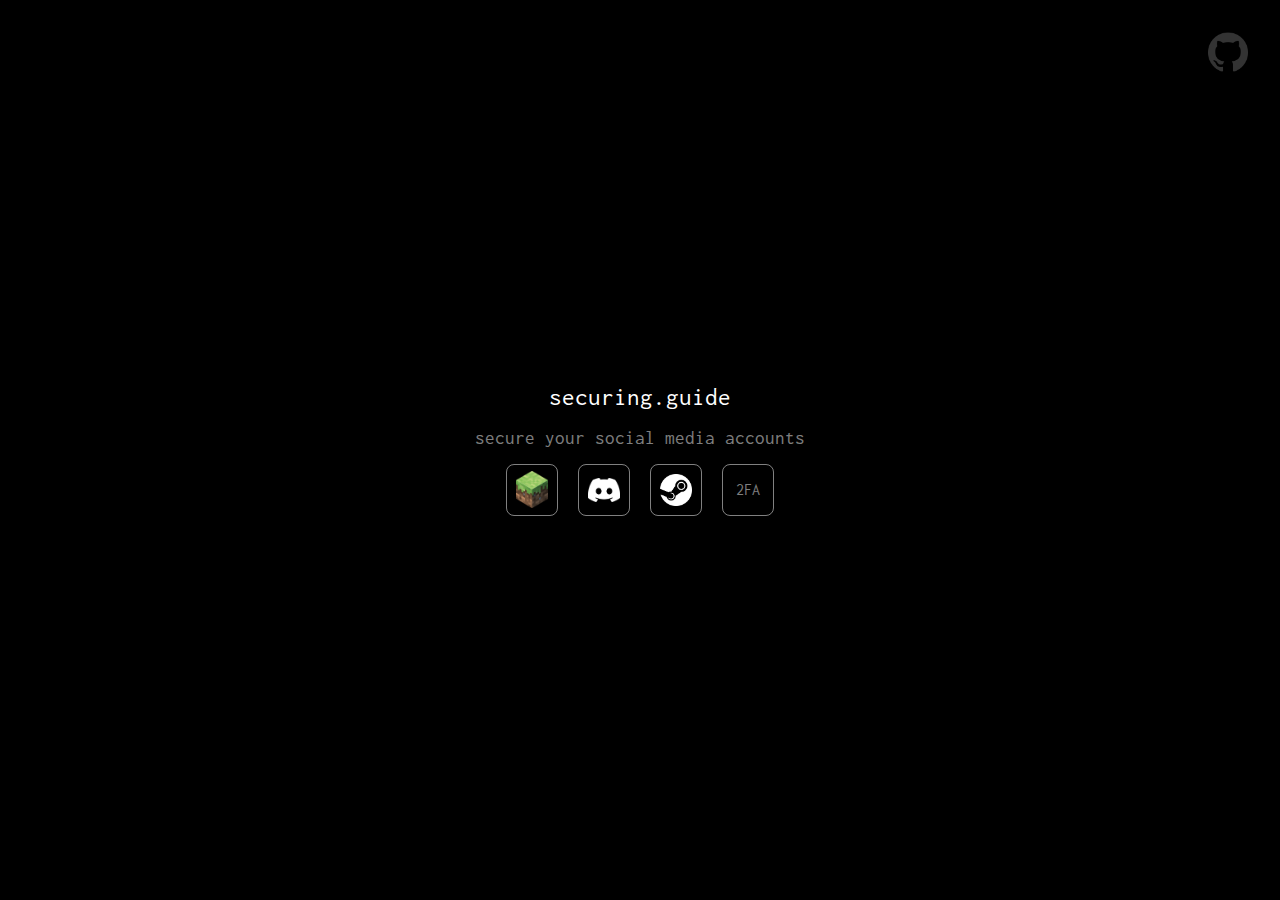
<file: index.html>
<!DOCTYPE html>
<html dir="ltr" lang="en-US">

<head>
    <meta charset="UTF-8" />
    <meta http-equiv="X-UA-Compatible" content="IE=edge" />
    <meta name="viewport" content="width=device-width, initial-scale=1.0, viewport-fit=cover" />

    <title>securing.guide</title>
    <meta name="title" content="securing.guide" />
    <meta name="description" content="Guide to securing your accounts." />
    <meta name="theme-color" content="#000000" />

    <meta property="og:type" content="website">
    <meta property="og:url" content="https://securing.guide" />
    <meta property="og:image" content="https://securing.guide/icons/2fa.png" />
    <meta property="og:title" content="securing.guide" />
    <meta property="og:site_name" content="securing.guide" />
    <meta property="og:description" content="Guide to securing your accounts." />

    <meta property="twitter:url" content="https://securing.guide" />
    <meta property="twitter:title" content="securing.guide" />
    <meta property="twitter:description" content="Guide to securing your accounts." />
    <meta property="twitter:image" content="https://securing.guide/icons/2fa.png" />

    <link rel="preload stylesheet" href="./css/style.css" as="style">
    <link rel="preconnect" href="https://cdnjs.cloudflare.com">
    <link rel="preconnect" href="https://fonts.googleapis.com">
    <link rel="preconnect" href="https://fonts.gstatic.com" crossorigin>
    <link href="https://fonts.googleapis.com/css2?family=Inconsolata:wght@200..900&display=swap" rel="stylesheet">

    <link rel="icon" href="/favicon.ico">
    <link rel="apple-touch-icon" href="/favicon.ico">

    <script>window.addEventListener("load",()=>document.body.classList.remove("preload"))</script>
</head>

<body class="preload">
    <a rel="nofollow" href="https://github.com/bribes/securing.guide" target="_blank" title="GitHub Repository"
        class="github"><img src="./icons/github.png" alt="GitHub"></a>
    <div class="container">
        <h1><a href="/">securing.guide</a></h1>

        <h3>secure your social media accounts</h3>
        <div class="pages">
            <a href="./minecraft">
                <div>
                    <img src="./icons/minecraft.png" width="32" alt="Minecraft">
                </div>
            </a>
            <a href="./discord">
                <div>
                    <img src="./icons/discord.png" width="32" alt="Discord">
                </div>
            </a>
            <a href="./steam">
                <div>
                    <img src="./icons/steam.png" width="32" alt="Steam">
                </div>
            </a>
            <a href="./2fa">
                <div>
                    2FA
                </div>
            </a>
        </div>
    </div>
</body>

</html>
</file>
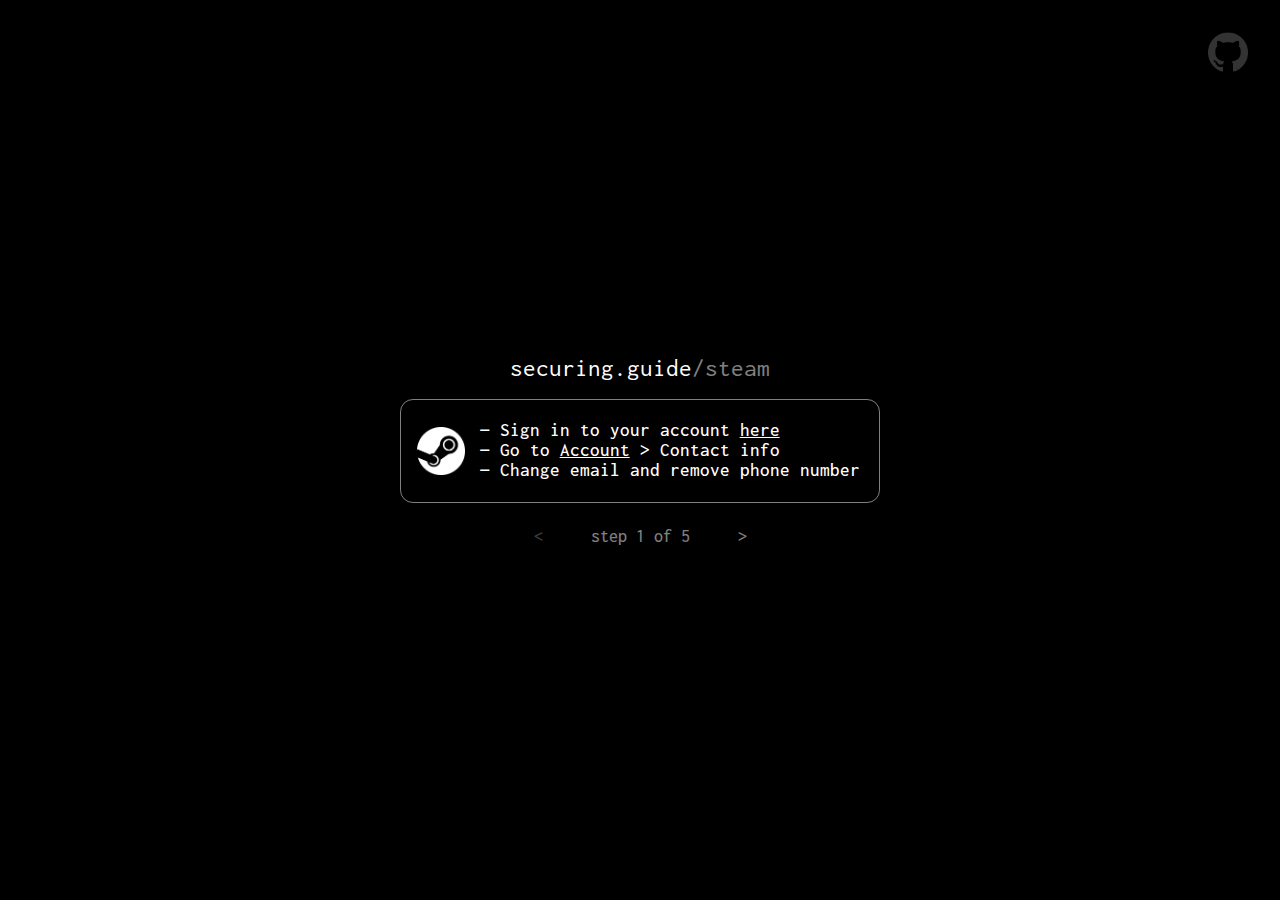
<file: steam/index.html>
<!DOCTYPE html>
<html dir="ltr" lang="en-US">

<head>
    <meta charset="UTF-8" />
    <meta http-equiv="X-UA-Compatible" content="IE=edge" />
    <meta name="viewport" content="width=device-width, initial-scale=1.0, viewport-fit=cover" />

    <title>Steam securing.guide</title>
    <meta name="title" content="securing.guide" />
    <meta name="description" content="A Steam account securing guide." />
    <meta name="theme-color" content="#ffffff" />

    <meta property="og:type" content="website">
    <meta property="og:url" content="https://securing.guide" />
    <meta property="og:image" content="https://securing.guide/icons/steam.png" />
    <meta property="og:title" content="securing.guide" />
    <meta property="og:site_name" content="securing.guide" />
    <meta property="og:description" content="A Steam account securing guide." />

    <meta property="twitter:url" content="https://securing.guide" />
    <meta property="twitter:title" content="securing.guide" />
    <meta property="twitter:description" content="A Steam account securing guide." />
    <meta property="twitter:image" content="https://securing.guide/icons/steam.png" />

    <link rel="stylesheet" href="../css/style.css">
    <link rel="preconnect" href="https://cdnjs.cloudflare.com">
    <link rel="preconnect" href="https://fonts.googleapis.com">
    <link rel="preconnect" href="https://fonts.gstatic.com" crossorigin>
    <link href="https://fonts.googleapis.com/css2?family=Inconsolata:wght@200..900&display=swap" rel="stylesheet">

    <link rel="icon" href="/favicon.ico">
    <link rel="apple-touch-icon" href="/favicon.ico">

    <script src="../guides/steam.js"></script>
    <script src="../js/generate.js" defer></script>
</head>

<body>
    <a rel="nofollow" href="https://github.com/bribes/securing.guide" target="_blank" title="GitHub Repository"
        class="github"><img src="../icons/github.png" alt="GitHub"></a>
    <div class="container">
        <h1><a href="/">securing.guide</a><i>/steam</i></h1>
        <div class="info steam">
            <img src="../icons/steam.png" width="48" alt="Steam" />
            <ul id="list">
            </ul>
        </div>
        <div class="paginate">
            <a id="prevEl" href="javascript:prevPage()" disabled><</a>
            <p id="stepDisplay">step 1 of 1</p>
            <a id="nextEl" href="javascript:nextPage()">></a>
        </div>
    </div>
</body>

</html>
</file>
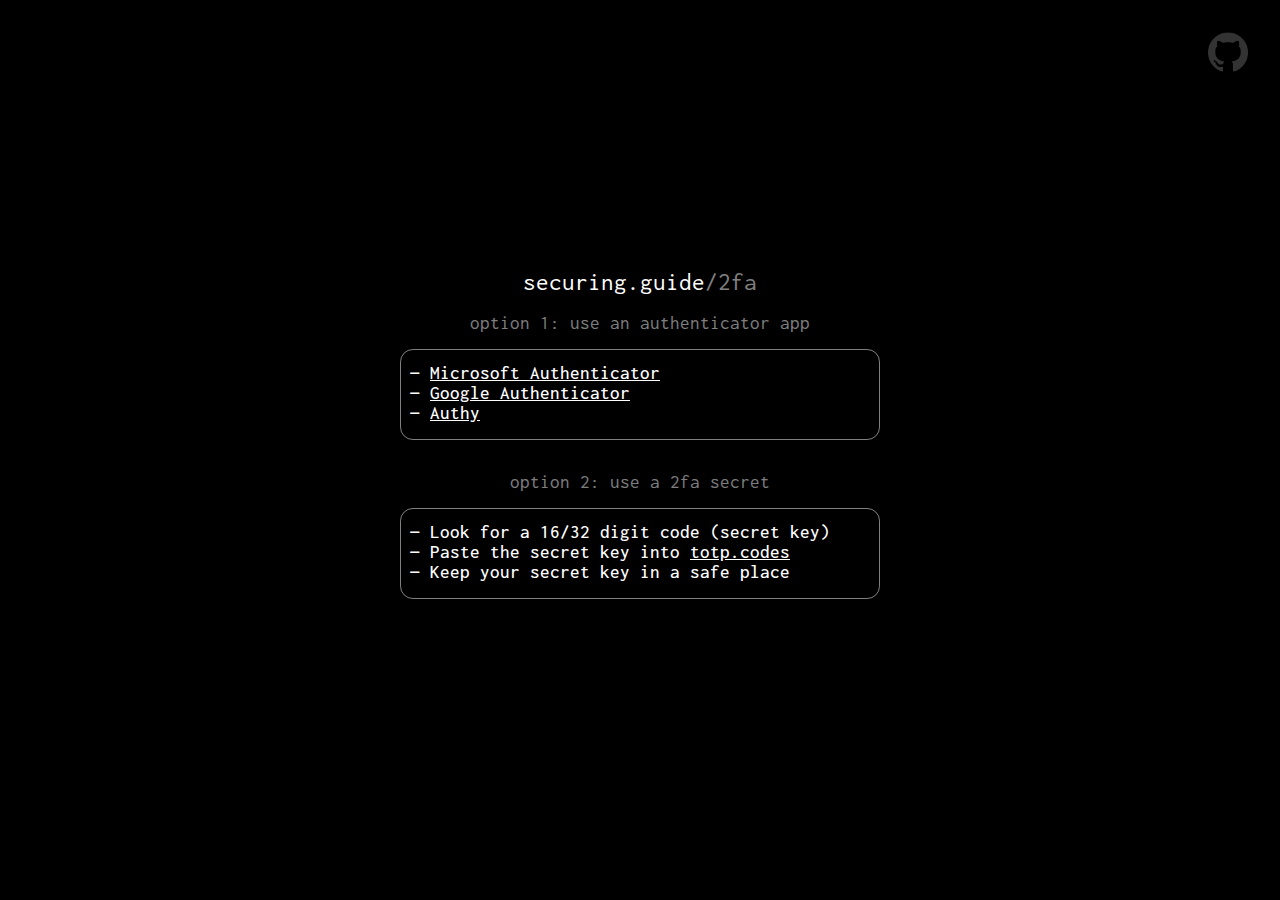
<file: 2fa.html>
<!DOCTYPE html>
<html dir="ltr" lang="en-US">

<head>
    <meta charset="UTF-8" />
    <meta http-equiv="X-UA-Compatible" content="IE=edge" />
    <meta name="viewport" content="width=device-width, initial-scale=1.0, viewport-fit=cover" />

    <title>2FA | securing.guide</title>
    <meta name="title" content="securing.guide" />
    <meta name="description" content="A simple 2FA guide." />
    <meta name="theme-color" content="#000000" />

    <meta property="og:type" content="website">
    <meta property="og:url" content="https://securing.guide" />
    <meta property="og:image" content="https://securing.guide/icons/2fa.png" />
    <meta property="og:title" content="securing.guide" />
    <meta property="og:site_name" content="securing.guide" />
    <meta property="og:description" content="A simple 2FA guide." />

    <meta property="twitter:url" content="https://securing.guide" />
    <meta property="twitter:title" content="securing.guide" />
    <meta property="twitter:description" content="A simple 2FA guide." />
    <meta property="twitter:image" content="https://securing.guide/icons/2fa.png" />

    <link rel="preload stylesheet" href="./css/style.css" as="style">
    <link rel="preconnect" href="https://cdnjs.cloudflare.com">
    <link rel="preconnect" href="https://fonts.googleapis.com">
    <link rel="preconnect" href="https://fonts.gstatic.com" crossorigin>
    <link href="https://fonts.googleapis.com/css2?family=Inconsolata:wght@200..900&display=swap" rel="stylesheet">

    <link rel="icon" href="/favicon.ico">
    <link rel="apple-touch-icon" href="/favicon.ico">

    <script>window.addEventListener("load",()=>document.body.classList.remove("preload"))</script>
</head>

<body class="preload">
    <a rel="nofollow" href="https://github.com/bribes/securing.guide" target="_blank" title="GitHub Repository"
        class="github"><img src="./icons/github.png" alt="GitHub"></a>
    <div class="container">
        <h1><a href="/">securing.guide</a><i>/2fa</i></h1>

        <h3>option 1: use an authenticator app</h3>
        <div class="options">
            <ul id="list">
                <li><a href="https://www.microsoft.com/en-us/security/mobile-authenticator-app" target="_blank">Microsoft Authenticator</a></li>
                <li><a href="https://support.google.com/accounts/answer/1066447" target="_blank">Google Authenticator</a></li>
                <li><a href="https://authy.com/download" target="_blank">Authy</a></li>
            </ul>
        </div>

        <h3>option 2: use a 2fa secret</h3>
        <div class="options">
            <ul id="list">
                <li>Look for a 16/32 digit code (secret key)</li>
                <li>Paste the secret key into <a href="https://totp.codes/" target="_blank">totp.codes  </a></li>
                <li>Keep your secret key in a safe place</li>
            </ul>
        </div>
    </div>
</body>

</html>
</file>
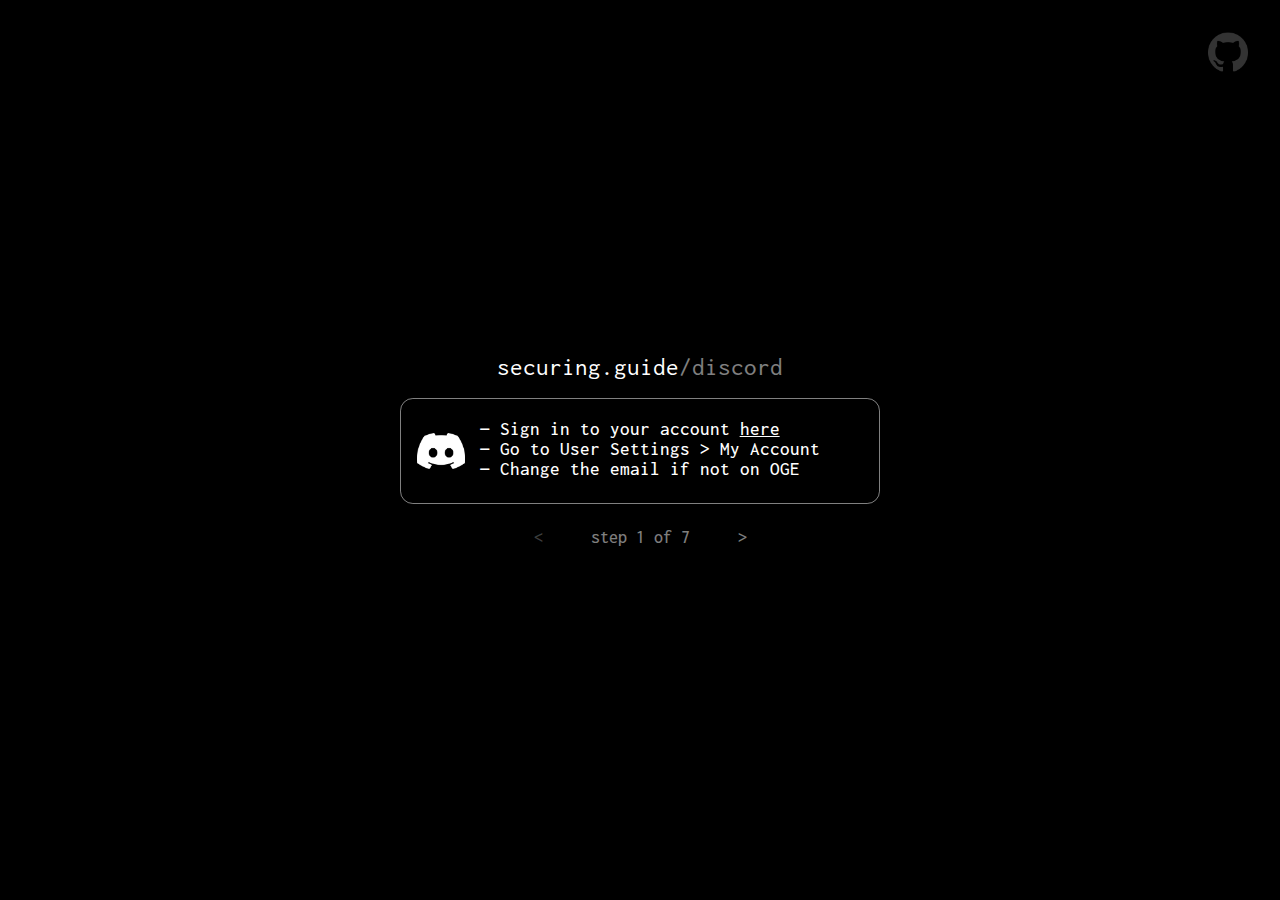
<file: discord.html>
<!DOCTYPE html>
<html dir="ltr" lang="en-US">

<head>
    <meta charset="UTF-8" />
    <meta http-equiv="X-UA-Compatible" content="IE=edge" />
    <meta name="viewport" content="width=device-width, initial-scale=1.0, viewport-fit=cover" />

    <title>Discord | securing.guide</title>
    <meta name="title" content="securing.guide" />
    <meta name="description" content="A Discord account securing guide." />
    <meta name="theme-color" content="#000000" />

    <meta property="og:type" content="website">
    <meta property="og:url" content="https://securing.guide" />
    <meta property="og:image" content="https://securing.guide/icons/discord.png" />
    <meta property="og:title" content="securing.guide" />
    <meta property="og:site_name" content="securing.guide" />
    <meta property="og:description" content="A Discord account securing guide." />

    <meta property="twitter:url" content="https://securing.guide" />
    <meta property="twitter:title" content="securing.guide" />
    <meta property="twitter:description" content="A Discord account securing guide." />
    <meta property="twitter:image" content="https://securing.guide/icons/discord.png" />

    <link rel="preload stylesheet" href="./css/style.css" as="style">
    <link rel="preconnect" href="https://cdnjs.cloudflare.com">
    <link rel="preconnect" href="https://fonts.googleapis.com">
    <link rel="preconnect" href="https://fonts.gstatic.com" crossorigin>
    <link href="https://fonts.googleapis.com/css2?family=Inconsolata:wght@200..900&display=swap" rel="stylesheet">

    <link rel="icon" href="/favicon.ico">
    <link rel="apple-touch-icon" href="/favicon.ico">

    <script src="./guides/discord.js"></script>
    <script src="./js/generate.js" defer></script>
    <script>window.addEventListener("load",()=>document.body.classList.remove("preload"))</script>
</head>

<body class="preload">
    <a rel="nofollow" href="https://github.com/bribes/securing.guide" target="_blank" title="GitHub Repository"
        class="github"><img src="./icons/github.png" alt="GitHub"></a>
    <div class="container">
        <h1><a href="/">securing.guide</a><i>/discord</i></h1>
        <div class="info discord">
            <img src="./icons/discord.png" width="48" alt="Discord" />
            <ul id="list">
            </ul>
        </div>
        <div class="paginate">
            <a id="prevEl" href="javascript:prevPage()" disabled><</a>
            <p id="stepDisplay">step 1 of 1</p>
            <a id="nextEl" href="javascript:nextPage()">></a>
        </div>
    </div>
</body>

</html>
</file>
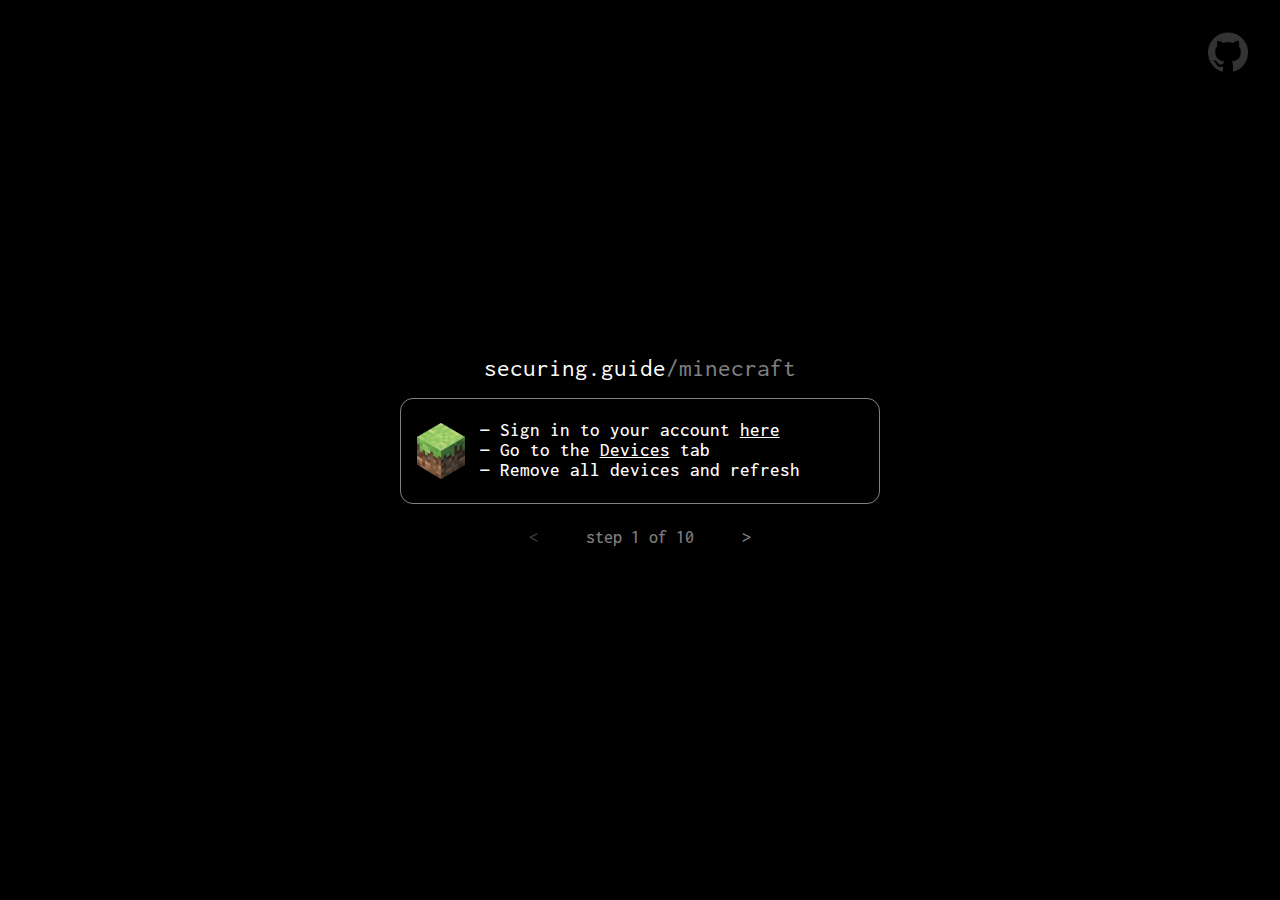
<file: minecraft.html>
<!DOCTYPE html>
<html dir="ltr" lang="en-US">

<head>
    <meta charset="UTF-8" />
    <meta http-equiv="X-UA-Compatible" content="IE=edge" />
    <meta name="viewport" content="width=device-width, initial-scale=1.0, viewport-fit=cover" />

    <title>Minecraft | securing.guide</title>
    <meta name="title" content="securing.guide" />
    <meta name="description" content="A Minecraft account securing guide." />
    <meta name="theme-color" content="#000000" />

    <meta property="og:type" content="website">
    <meta property="og:url" content="https://securing.guide" />
    <meta property="og:image" content="https://securing.guide/icons/minecraft.png" />
    <meta property="og:title" content="securing.guide" />
    <meta property="og:site_name" content="securing.guide" />
    <meta property="og:description" content="A Minecraft account securing guide." />

    <meta property="twitter:url" content="https://securing.guide" />
    <meta property="twitter:title" content="securing.guide" />
    <meta property="twitter:description" content="A Minecraft account securing guide." />
    <meta property="twitter:image" content="https://securing.guide/icons/minecraft.png" />

    <link rel="preload stylesheet" href="./css/style.css" as="style">
    <link rel="preconnect" href="https://cdnjs.cloudflare.com">
    <link rel="preconnect" href="https://fonts.googleapis.com">
    <link rel="preconnect" href="https://fonts.gstatic.com" crossorigin>
    <link href="https://fonts.googleapis.com/css2?family=Inconsolata:wght@200..900&display=swap" rel="stylesheet">

    <link rel="icon" href="/favicon.ico">
    <link rel="apple-touch-icon" href="/favicon.ico">

    <script src="./guides/minecraft.js"></script>
    <script src="./js/generate.js" defer></script>
    <script>window.addEventListener("load",()=>document.body.classList.remove("preload"))</script>
</head>

<body class="preload">
    <a rel="nofollow" href="https://github.com/bribes/securing.guide" target="_blank" title="GitHub Repository"
        class="github"><img src="./icons/github.png" alt="GitHub"></a>
    <div class="container">
        <h1><a href="/">securing.guide</a><i>/minecraft</i></h1>
        <div class="info minecraft">
            <img src="./icons/minecraft.png" width="48" alt="Minecraft" />
            <ul id="list">
            </ul>
        </div>
        <div class="paginate">
            <a id="prevEl" href="javascript:prevPage()" disabled><</a>
            <p id="stepDisplay">step 1 of 1</p>
            <a id="nextEl" href="javascript:nextPage()">></a>
        </div>
    </div>
</body>

</html>
</file>
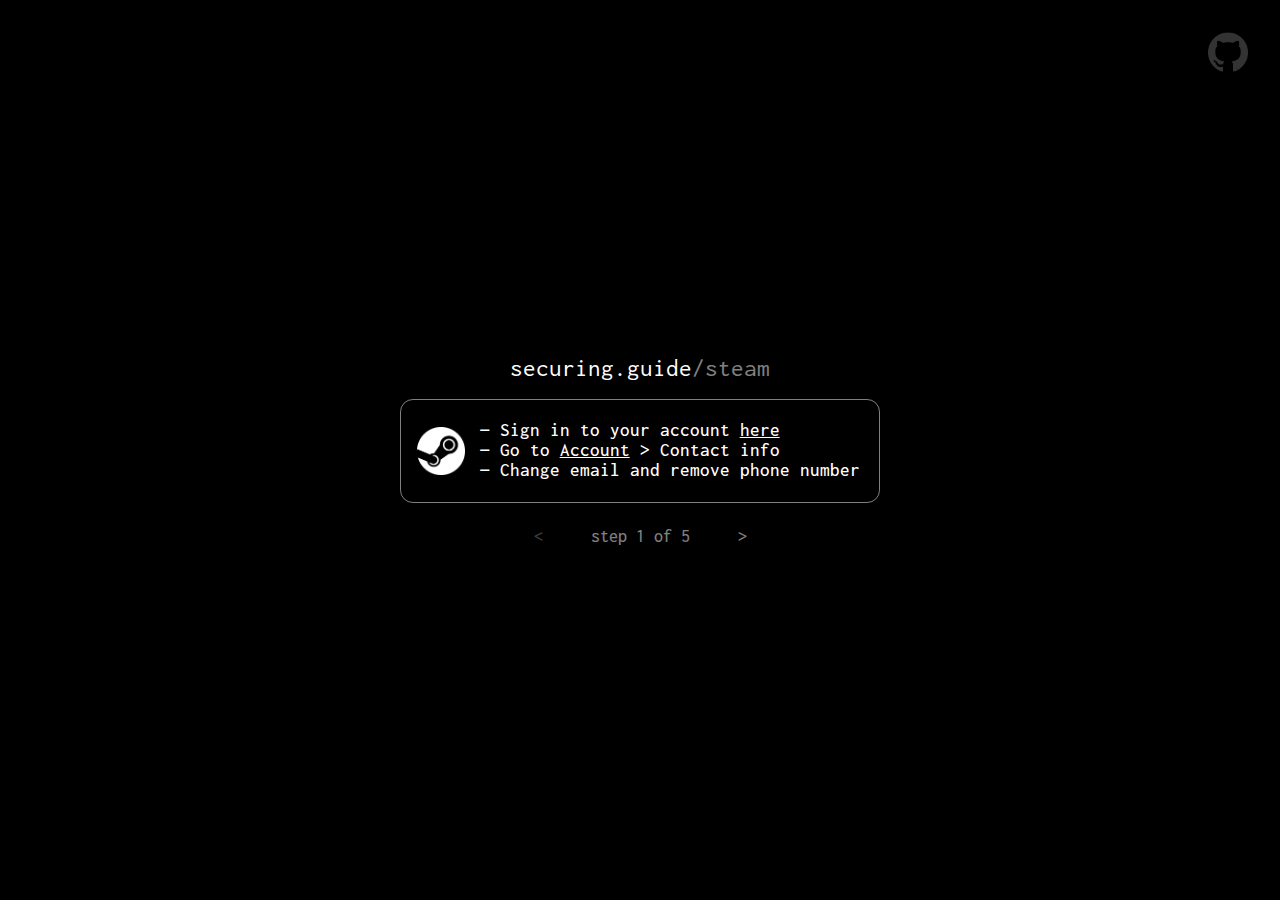
<file: steam.html>
<!DOCTYPE html>
<html dir="ltr" lang="en-US">

<head>
    <meta charset="UTF-8" />
    <meta http-equiv="X-UA-Compatible" content="IE=edge" />
    <meta name="viewport" content="width=device-width, initial-scale=1.0, viewport-fit=cover" />

    <title>Steam | securing.guide</title>
    <meta name="title" content="securing.guide" />
    <meta name="description" content="A Steam account securing guide." />
    <meta name="theme-color" content="#000000" />

    <meta property="og:type" content="website">
    <meta property="og:url" content="https://securing.guide" />
    <meta property="og:image" content="https://securing.guide/icons/steam.png" />
    <meta property="og:title" content="securing.guide" />
    <meta property="og:site_name" content="securing.guide" />
    <meta property="og:description" content="A Steam account securing guide." />

    <meta property="twitter:url" content="https://securing.guide" />
    <meta property="twitter:title" content="securing.guide" />
    <meta property="twitter:description" content="A Steam account securing guide." />
    <meta property="twitter:image" content="https://securing.guide/icons/steam.png" />

    <link rel="preload stylesheet" href="./css/style.css" as="style">
    <link rel="preconnect" href="https://cdnjs.cloudflare.com">
    <link rel="preconnect" href="https://fonts.googleapis.com">
    <link rel="preconnect" href="https://fonts.gstatic.com" crossorigin>
    <link href="https://fonts.googleapis.com/css2?family=Inconsolata:wght@200..900&display=swap" rel="stylesheet">

    <link rel="icon" href="/favicon.ico">
    <link rel="apple-touch-icon" href="/favicon.ico">

    <script src="./guides/steam.js"></script>
    <script src="./js/generate.js" defer></script>
    <script>window.addEventListener("load",()=>document.body.classList.remove("preload"))</script>
</head>

<body class="preload">
    <a rel="nofollow" href="https://github.com/bribes/securing.guide" target="_blank" title="GitHub Repository"
        class="github"><img src="./icons/github.png" alt="GitHub"></a>
    <div class="container">
        <h1><a href="/">securing.guide</a><i>/steam</i></h1>
        <div class="info steam">
            <img src="./icons/steam.png" width="48" alt="Steam" />
            <ul id="list">
            </ul>
        </div>
        <div class="paginate">
            <a id="prevEl" href="javascript:prevPage()" disabled><</a>
            <p id="stepDisplay">step 1 of 1</p>
            <a id="nextEl" href="javascript:nextPage()">></a>
        </div>
    </div>
</body>

</html>
</file>
<file: css/style.css>
*,
*::before,
*::after {
    box-sizing: border-box;
    margin: 0;
    padding: 0;
    border: 0;
    font-family: 'Inconsolata', sans-serif !important;
    -webkit-transition: all 200ms linear;
    -ms-transition: all 200ms linear;
    transition: all 200ms linear;
}

html,
body {
    background-color: #000;
    color: white;
    display: flex;
    align-items: center;
    justify-content: center;
    min-height: 100%;
    min-width: 100%;
}

@media (scripting: enabled) {
    .preload * {
        -webkit-transition: none !important;
        -moz-transition: none !important;
        -ms-transition: none !important;
        -o-transition: none !important;
        transition: none !important;
    }
}

@supports (-webkit-touch-callout: none) {
    .preload * {
        -webkit-transition: none !important;
        -moz-transition: none !important;
        -ms-transition: none !important;
        -o-transition: none !important;
        transition: none !important;
    }
}

.container {
    text-align: center;
    display: flex;
    flex-direction: column;
    align-items: center;
}

.info {
    display: -webkit-inline-box;
    background-color: transparent;
    border: 1px solid rgba(255, 255, 255, .5);
    padding: 14px;
    border-radius: .8rem;
    font-family: 'Inconsolata';
    font-weight: 500;
    font-size: 19px;
    width: 480px;
    color: white;
    -webkit-font-smoothing: antialiased;
    position: relative;
    padding-bottom: 16px;
}

.info img {
    margin: 12px;
    margin-left: 4%;
    margin-bottom: 4px;
}

.info.minecraft {
    padding-top: 12px;
}

.info.discord {
    padding-top: 22px;
}

.discord img {
    margin-bottom: 14px;
}

.steam.minecraft {
    padding-top: 12px;
}

.info.steam {
    padding-top: 15px;
}

.steam img {
    margin-bottom: 7px;
}

.options {
    background-color: transparent;
    border: 1px solid rgba(255, 255, 255, .5);
    padding: 14px;
    border-radius: .8rem;
    font-family: 'Inconsolata';
    font-weight: 500;
    font-size: 19px;
    width: 480px;
    color: white;
    -webkit-font-smoothing: antialiased;
    position: relative;
    padding-bottom: 16px;
    padding-top: 13px;
    margin-bottom: 2rem;
}

p,
.paginate a {
    font-size: 18px;
    color: rgba(255, 255, 255, .5);
    font-weight: 500;
}

a:hover {
    opacity: .6;
}

h1 {
    font-weight: 400;
    font-size: 1.55em;
    margin-bottom: 1.1rem;
}

h1 a {
    text-decoration: none;
}

h1 a:hover {
    text-decoration: underline;
}

h1 i {
    font-style: normal;
    opacity: .5;
}

h3 {
    font-weight: 400;
    color: rgba(255, 255, 255, .5);
    margin-bottom: 1rem;
}

a {
    color: white
}

a.github {
    position: fixed;
    width: 40px;
    height: 40px;
    right: 0;
    top: 0;
    margin: 2rem;
}

.github img {
    width: 100%;
    height: 100%;
    filter: invert(1);
    opacity: .2;
}

ul {
    text-align: left;
    list-style-type: none;

}

.info ul {
    height: min-content;
    position: absolute;
    top: 20%;
    left: 17.5%;
}

ul>li {
    text-indent: -5px;
}

ul>li:before {
    content: "— ";
    text-indent: -5px;
}

.paginate {
    display: flex;
    gap: 10%;
    width: 100%;
    justify-content: center;
    margin-top: 1.5rem;
    user-select: none;
}

.paginate a {
    text-decoration: none;
}

a[disabled] {
    pointer-events: none;
    cursor: default;
    color: rgba(255, 255, 255, .25);
}

.pages {
    display: flex;
    gap: 20px;
    justify-content: center;
}

.pages a {
    text-decoration: none;
}

.pages a>div {
    border: 1px solid rgba(255, 255, 255, .5);
    border-radius: .5rem;
    width: 52px;
    height: 52px;
    display: flex;
    justify-content: center;
    align-items: center;
    color: rgba(255, 255, 255, .5);
}

@media screen and (max-width: 600px) {
    input {
        width: 100% !important;
    }

    .info,
    .options {
        width: 95vw !important;
        padding: 42px !important;
        font-size: 20px !important;
    }

    .info img {
        position: absolute !important;
        width: 24px !important;
        left: 0 !important;
        top: 0 !important;
    }

    ul {
        position: unset !important;
    }

    .github {
        display: none !important;
    }
}

@media screen and (max-width: 400px) {

    .info,
    .options {
        min-width: unset !important;
    }
}

@keyframes fadeInAndOut {
    0% {
        opacity: 1;
    }

    50% {
        opacity: 0.1;
    }

    100% {
        opacity: 1;
    }
}


/* FOR STEAM, FROM totp.codes */
.steamOuter {
    text-align: center;
    display: flex;
    flex-direction: column;
    align-items: center;
}

input {
    background-color: transparent;
    border: 1px solid rgba(255, 255, 255, .5);
    padding: 12px;
    border-radius: .8rem;
    text-align: center;
    font-size: 18px;
    font-family: 'Inconsolata';
    font-weight: 500;
    width: 135%;
    color: white;
    -webkit-transition: all 200ms linear;
    -ms-transition: all 200ms linear;
    transition: all 200ms linear;
    -webkit-font-smoothing: antialiased;
}

input:focus {
    outline: none !important;
    border-color: rgba(255, 255, 255, .75);
    box-shadow: none;
}

layflags-rolling-number {
    font-family: 'Inconsolata', sans-serif;
    font-size: 38px;
    font-weight: 500;
    display: block;
    padding: 7px;
    border-radius: 6px;
    color: white;
    opacity: .15;
    margin-top: .5rem;
    cursor: pointer;
    line-height: 1.25em;
    --roll-duration: 1.5s;
    transition-duration: 1.5s;
}

p {
    font-size: 18px;
    color: rgba(255, 255, 255, .5);
    font-weight: 500;
}

.tippy-box canvas {
    filter: drop-shadow(0 0 4px #000);
}

.tippy-box[data-theme~=translucent] {
    background-color: #262626;
    border-radius: 2.65rem;
    padding: .8rem
}

.tippy-box[data-theme~=translucent]>.tippy-arrow {
    width: 14px;
    height: 14px
}

.tippy-box[data-theme~=translucent][data-placement^=top]>.tippy-arrow:before {
    border-width: 7px 7px 0;
    border-top-color: #262626
}

.tippy-box[data-theme~=translucent][data-placement^=bottom]>.tippy-arrow:before {
    border-width: 0 7px 7px;
    border-bottom-color: #262626
}

.tippy-box[data-theme~=translucent][data-placement^=left]>.tippy-arrow:before {
    border-width: 7px 0 7px 7px;
    border-left-color: #262626
}

.tippy-box[data-theme~=translucent][data-placement^=right]>.tippy-arrow:before {
    border-width: 7px 7px 7px 0;
    border-right-color: #262626
}

.tippy-box[data-theme~=translucent]>.tippy-backdrop {
    background-color: #262626
}

.tippy-box[data-theme~=translucent]>.tippy-svg-arrow {
    fill: #262626
}

@-moz-document url-prefix() {
    input {
        padding: 13px;
        padding-top: 10px;
        padding-bottom: 10px;
    }

    code {
        padding: 5px;

    }

    ::placeholder {
        font-weight: 300;
    }
}

/* END */
</file>
